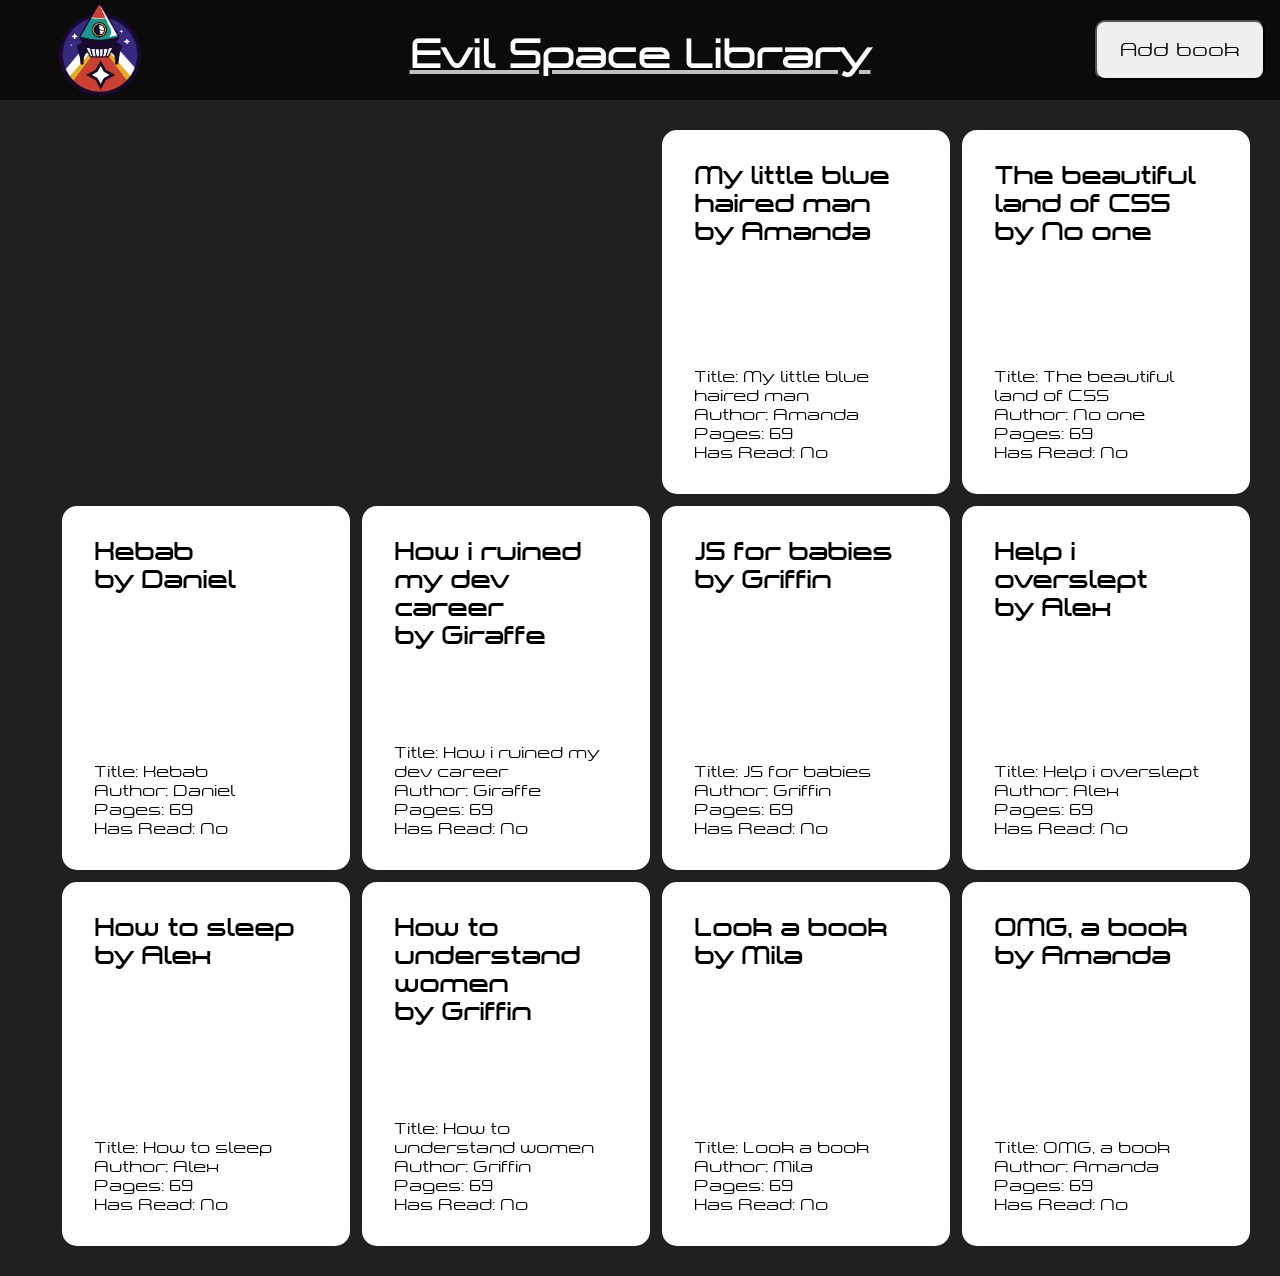
<file: index.html>
<!DOCTYPE html>
<html lang="en">
<head>
    <meta charset="UTF-8">
    <meta name="viewport" content="width=device-width, initial-scale=1.0">
    <title>Library</title>
    <link rel="stylesheet" href="./css/style.css">
    <script src="./js/script.js" defer></script>
</head>
<body>
    <div id="container">
        <header id="main-header">
            <img src="./img/logo.png" alt="">
            <h1>Evil Space Library</h1>
            <button id="open-add-book-form-button">Add book</button>
        </header>
        <div id="book-list-container">
            <div id="book-list"></div>
        </div>
        <!-- Add form -->
        <dialog id="add-book-form-dialog">
            <form id="add-book-form" method="dialog">
                <fieldset>
                    <legend>Add Book</legend>
                        <div>
                            <label for="add-book-title-input">Title:</label>
                            <input  type="text" name="add-book-title-input" id="add-book-title-input" placeholder="Title" required>
                        </div>
                        <div>
                            <label for="add-book-author-input">Author:</label>
                            <input  type="text" name="add-book-author-input" id="add-book-author-input" placeholder="Author" required>
                        </div>
                        <div>
                            <label for="add-book-pages-input">Pages:</label>
                            <input type="number" name="add-book-pages-input" id="add-book-pages-input" placeholder="Pages" required>
                        </div>
                        <div>
                            <label for="add-book-has-read-input">Check if you have read the book:</label>
                            <input type="checkbox" name="add-book-has-read-input" id="add-book-has-read-input">
                        </div>
                </fieldset>
                <div id="form-buttons">
                    <button id="add-book-button">Add</button>
                    <button id="close-form-button">Close</button>
                </div>
            </form>
        </dialog>

        <!-- Edit form -->
        <dialog id="edit-book-form-dialog" >
                <form id="edit-book-form" method="dialog">
                        <fieldset>
                                <legend>Edit Book</legend>
                                <div>
                                        <label for="edit-title-input">Update Title:</label>
                                        <input  type="text" name="edit-title-input" id="edit-title-input" placeholder="">
                                </div>
                                <div>
                                        <label for="edit-author-input">Update Author:</label>
                                        <input  type="text" name="edit-author-input" id="edit-author-input" placeholder="">
                                </div>
                                <div>
                                        <label for="edit-pages-input">Update Pages:</label>
                                        <input type="number" name="edit-pages-input" id="edit-pages-input" placeholder="">
                                </div>
                                <div>
                                        <label for="edit-has-read-input">Check if you have read the book:</label>
                                        <input type="checkbox" name="edit-has-read-input" id="edit-has-read-input">
                                </div>
            </fieldset>
            <div id="form-buttons">
                    <button id="apply-edits-button">Apply</button>
                    <button id="cancel-edits-button">Cancel</button>
                    <button id="delete-book-button">Delete</button>
                </div>
        </form>
</dialog>
    </div>
</body>
</html>
</file>
<file: css/style.css>
@font-face {
    font-family: evilspacecorp;
    src: url(../fonts/aspace_demo-webfont.woff2);
}

:root {
    --form-width: 330px;
    --form-height: 500px;
}

* {
    font-family: evilspacecorp;
    margin: 0px;
    padding: 0px;
    list-style: none;
}

#book-list-container {
    grid-column: 2 / 3;
    grid-row: 2 / -1;

    display: grid;
    grid-template-columns: 200px 1fr 200px;
    grid-template-rows: 100px 1fr;

    padding: 30px;
    display: flex;
    flex-wrap: wrap;
    flex-direction: row;
    gap: 10px;
    flex-basis: auto;
}

#main-header {
    grid-column: 1 / -1;
    grid-row: 1 / 2;

    display: grid;
    grid-template-columns: 200px 1fr 200px;
    grid-template-rows: 100px 1fr;

    position: sticky;
    background-color: rgb(11, 11, 11);
    color: rgb(255, 255, 255);
    height: 100px;
}

header img {
    grid: 1/1/2/-1;
    place-self: center;
    aspect-ratio: 1;
    width: 100px;
}

header button {
    place-self: center;
}

body {
    background-color: rgb(32, 32, 32);
}

h1 {
    text-align: center;
    font-size: 40px;
    padding: 2rem;
    text-decoration: underline silver;
}



#book-list {

    display: flex;
    flex-direction: column;
    flex-wrap: wrap-reverse;
    flex-direction: row-reverse;
    gap: 12px;
    height: min-content;
    width: 100%;
}


#book-list div {
    font-size: 1rem;
}

.card {
    display: flex;
    flex-direction: column;

    padding: 2rem;
    background-color: rgb(255, 255, 255);
    width: 224px;
    height: 300px;

    border-radius: 15px;
}


a ul {
    margin-top: auto;
}


#open-add-book-form-button {
    place-self: center;
    width: 170px;
    height: 60px;
    border-radius: 10px;
    font-size: 1.2rem;
}

form {
    width: var(--form-width);
    height: var(--form-height);
    font-size: 2;
}

#add-book-form>fieldset,
#edit-book-form>fieldset {

    border: none;
    padding: 20px;

    width: calc(var(--form-width)- 20px);
    height: calc(var(--form-height)-20px);

}

fieldset div {
    display: flex;
    justify-content: center;
}

legend {
    padding-top: 20px;
}

dialog {
    position: absolute;
    left: 50%;
    top: 50%;
    translate: -50% -50%;
    width: var(--form-width);
    height: var(--form-height);
}


#add-book-form input,
#edit-book-form input {
    height: 30px;
    width: 130px;
}

#add-book-form input[type="checkbox"],
#edit-book-form input[type="checkbox"] {
    position: relative;
    top: 10px;
    width: 40px;
}

#add-book-form label,
#edit-book-form label {
    margin-right: 10px;
    width: 80px;
    display: inline;
    color: black;
}

#add-book-form div,
#edit-book-form div {
    padding: 10px;
}

#add-book-form div>label[for="add-book-has-read-input"],
#edit-book-form div>label[for="edit-has-read-input"] {
    width: 100px;
    font-size: .75rem;
}

#form-buttons {
    display: flex;
    flex-direction: column;
    gap: 10px;

    position: absolute;
    bottom: 1rem;
    left: 50%;
    translate: -50%;

}

#form-buttons * {
    aspect-ratio: 16/9;
    width: 75px;
}

a:hover {
    opacity: .8;
}
</file>
